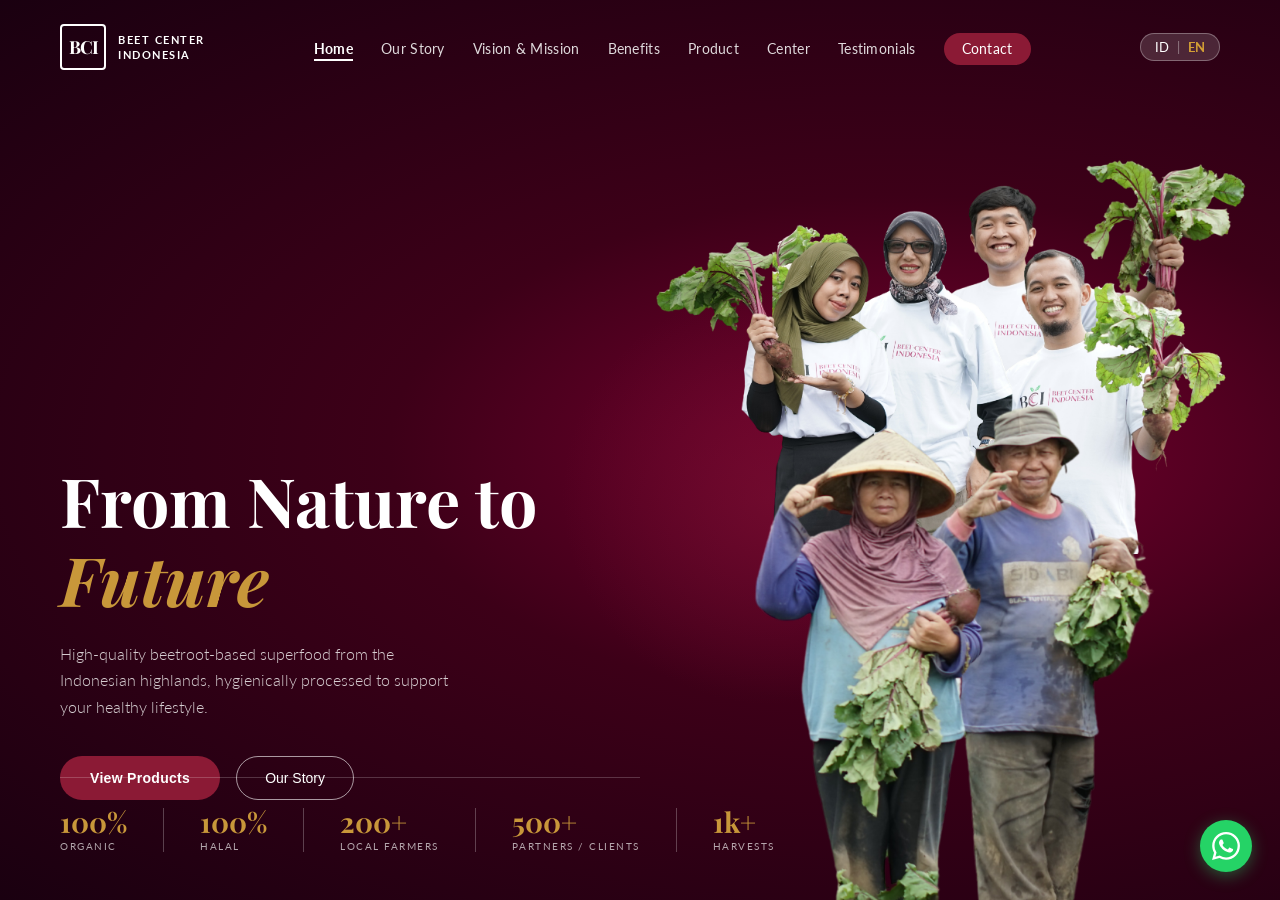
<file: static/img/beet_center_indonesia.html>
<!DOCTYPE html>
<html lang="en">
<head>
<meta charset="UTF-8">
<meta name="viewport" content="width=device-width, initial-scale=1.0">
<title>Beet Center Indonesia</title>
<link href="https://fonts.googleapis.com/css2?family=Playfair+Display:ital,wght@0,400;0,700;1,400&family=Lato:wght@300;400;700&display=swap" rel="stylesheet">
<style>
  * { margin: 0; padding: 0; box-sizing: border-box; }
  body { font-family: 'Lato', sans-serif; background: #1a0010; }

  .hero {
    min-height: 100vh;
    background: radial-gradient(ellipse at 70% 50%, #7a0030 0%, #3d0018 40%, #1a0010 100%);
    position: relative;
    display: flex;
    flex-direction: column;
    overflow: hidden;
  }

  nav {
    display: flex;
    align-items: center;
    justify-content: space-between;
    padding: 24px 60px;
    position: relative;
    z-index: 10;
  }

  .logo {
    display: flex;
    align-items: center;
    gap: 12px;
    color: white;
    text-decoration: none;
  }

  .logo-icon {
    width: 46px;
    height: 46px;
    border: 2px solid white;
    border-radius: 4px;
    display: flex;
    align-items: center;
    justify-content: center;
    font-weight: 700;
    font-size: 18px;
    font-family: 'Playfair Display', serif;
    letter-spacing: -1px;
  }

  .logo-text {
    font-size: 11px;
    font-weight: 700;
    letter-spacing: 1.5px;
    line-height: 1.4;
  }

  .nav-links {
    display: flex;
    align-items: center;
    gap: 28px;
    list-style: none;
  }

  .nav-links a {
    color: rgba(255,255,255,0.85);
    text-decoration: none;
    font-size: 13.5px;
    font-weight: 400;
    letter-spacing: 0.3px;
    transition: color 0.2s;
  }

  .nav-links a:hover { color: #d4a035; }
  .nav-links a.active {
    color: white;
    font-weight: 700;
    border-bottom: 2px solid white;
    padding-bottom: 2px;
  }

  .nav-lang {
    display: flex;
    align-items: center;
    background: rgba(255,255,255,0.15);
    border-radius: 20px;
    padding: 5px 14px;
    gap: 8px;
    font-size: 13px;
    color: white;
    border: 1px solid rgba(255,255,255,0.3);
  }

  .nav-lang span.active { color: #d4a035; font-weight: 700; }

  .hero-body {
    flex: 1;
    display: flex;
    align-items: flex-end;
    padding: 0 60px;
    position: relative;
  }

  .hero-content {
    max-width: 520px;
    padding-bottom: 100px;
    position: relative;
    z-index: 5;
  }

  .hero-title {
    font-family: 'Playfair Display', serif;
    font-size: 68px;
    font-weight: 700;
    line-height: 1.1;
    color: white;
    margin-bottom: 0;
  }

  .hero-title .gold {
    color: #c8973a;
    font-style: italic;
    display: block;
    margin-top: 4px;
  }

  .hero-subtitle {
    margin-top: 24px;
    color: rgba(255,255,255,0.8);
    font-size: 15.5px;
    line-height: 1.7;
    max-width: 400px;
    font-weight: 300;
  }

  .hero-btns {
    display: flex;
    gap: 16px;
    margin-top: 36px;
    align-items: center;
  }

  .btn-primary {
    background: #8b1a35;
    color: white;
    border: none;
    padding: 14px 30px;
    border-radius: 30px;
    font-size: 14px;
    font-weight: 700;
    cursor: pointer;
    letter-spacing: 0.3px;
    transition: background 0.2s, transform 0.15s;
  }
  .btn-primary:hover { background: #a02040; transform: translateY(-1px); }

  .btn-outline {
    background: transparent;
    color: white;
    border: 1.5px solid rgba(255,255,255,0.6);
    padding: 13px 28px;
    border-radius: 30px;
    font-size: 14px;
    font-weight: 400;
    cursor: pointer;
    transition: border-color 0.2s, transform 0.15s;
  }
  .btn-outline:hover { border-color: white; transform: translateY(-1px); }

  /* =============================================
     GAMBAR: ganti src dengan foto asli kamu.
     object-position: bottom memastikan gambar
     selalu mepet ke dasar section.
  ============================================= */
  .hero-image {
    position: absolute;
    right: 0;
    bottom: 0;         /* mepet bawah */
    height: 92%;
    z-index: 3;
    display: flex;
    align-items: flex-end;
  }

  .hero-image img {
    height: 100%;
    object-fit: contain;
    object-position: bottom; /* gambar tidak melayang */
    display: block;
  }

  .beet-glow {
    position: absolute;
    top: 50%;
    right: 300px;
    transform: translateY(-50%);
    width: 420px;
    height: 420px;
    background: radial-gradient(circle, rgba(120, 20, 50, 0.5) 0%, transparent 70%);
    border-radius: 50%;
    z-index: 1;
    pointer-events: none;
  }

  /* =============================================
     STATS BAR — diposisikan paling bawah
  ============================================= */
  .stats-bar {
    position: absolute;
    bottom: 0;
    left: 0;
    right: 0;
    padding: 0 60px 48px;
    z-index: 10;
  }

  .stats-divider {
    width: 580px;
    height: 1px;
    background: rgba(255,255,255,0.2);
    margin-bottom: 30px;
  }

  .stats-inner {
    display: flex;
    align-items: center;
  }

  .stat-item {
    display: flex;
    flex-direction: column;
    align-items: flex-start;
    padding-right: 36px;
    margin-right: 36px;
    border-right: 1px solid rgba(255,255,255,0.25);
  }

  .stat-item:last-child {
    border-right: none;
    margin-right: 0;
    padding-right: 0;
  }

  .stat-number {
    font-family: 'Playfair Display', serif;
    font-size: 28px;
    font-weight: 700;
    color: #c8973a;
    line-height: 1;
  }

  .stat-label {
    font-size: 10px;
    color: rgba(255,255,255,0.65);
    letter-spacing: 1.5px;
    text-transform: uppercase;
    margin-top: 4px;
    font-weight: 400;
  }

  .whatsapp-btn {
    position: fixed;
    bottom: 28px;
    right: 28px;
    width: 52px;
    height: 52px;
    background: #25D366;
    border-radius: 50%;
    display: flex;
    align-items: center;
    justify-content: center;
    cursor: pointer;
    box-shadow: 0 4px 16px rgba(37,211,102,0.4);
    z-index: 100;
    transition: transform 0.2s;
    text-decoration: none;
  }
  .whatsapp-btn:hover { transform: scale(1.08); }
  .whatsapp-btn svg { width: 28px; height: 28px; fill: white; }
</style>
</head>
<body>

<section class="hero">
  <nav>
    <a href="#" class="logo">
      <div class="logo-icon">BCI</div>
      <div class="logo-text">BEET CENTER<br>INDONESIA</div>
    </a>
    <ul class="nav-links">
      <li><a href="#" class="active">Home</a></li>
      <li><a href="#">Our Story</a></li>
      <li><a href="#">Vision &amp; Mission</a></li>
      <li><a href="#">Benefits</a></li>
      <li><a href="#">Product</a></li>
      <li><a href="#">Center</a></li>
      <li><a href="#">Testimonials</a></li>
      <li><a href="#" style="background:#8b1a35;padding:8px 18px;border-radius:20px;color:white;">Contact</a></li>
    </ul>
    <div class="nav-lang">
      <span>ID</span>
      <span style="color:rgba(255,255,255,0.4)">|</span>
      <span class="active">EN</span>
    </div>
  </nav>

  <div class="hero-body">
    <div class="hero-content">
      <h1 class="hero-title">
        From Nature to
        <span class="gold">Future</span>
      </h1>
      <p class="hero-subtitle">
        High-quality beetroot-based superfood from the Indonesian highlands, hygienically processed to support your healthy lifestyle.
      </p>
      <div class="hero-btns">
        <button class="btn-primary">View Products</button>
        <button class="btn-outline">Our Story</button>
      </div>
    </div>

    <div class="beet-glow"></div>

    <!-- Ganti src="foto-kamu.png" dengan path foto asli -->
    <div class="hero-image">
      <img src="home1.png" alt="Beet Center Indonesia Team" />
    </div>
  </div>

  <div class="stats-bar">
    <div class="stats-divider"></div>
    <div class="stats-inner">
      <div class="stat-item">
        <span class="stat-number">100%</span>
        <span class="stat-label">Organic</span>
      </div>
      <div class="stat-item">
        <span class="stat-number">100%</span>
        <span class="stat-label">Halal</span>
      </div>
      <div class="stat-item">
        <span class="stat-number">200+</span>
        <span class="stat-label">Local Farmers</span>
      </div>
      <div class="stat-item">
        <span class="stat-number">500+</span>
        <span class="stat-label">Partners / Clients</span>
      </div>
      <div class="stat-item">
        <span class="stat-number">1k+</span>
        <span class="stat-label">Harvests</span>
      </div>
    </div>
  </div>
</section>

<a href="https://wa.me/" class="whatsapp-btn">
  <svg viewBox="0 0 24 24" xmlns="http://www.w3.org/2000/svg">
    <path d="M17.472 14.382c-.297-.149-1.758-.867-2.03-.967-.273-.099-.471-.148-.67.15-.197.297-.767.966-.94 1.164-.173.199-.347.223-.644.075-.297-.15-1.255-.463-2.39-1.475-.883-.788-1.48-1.761-1.653-2.059-.173-.297-.018-.458.13-.606.134-.133.298-.347.446-.52.149-.174.198-.298.298-.497.099-.198.05-.371-.025-.52-.075-.149-.669-1.612-.916-2.207-.242-.579-.487-.5-.669-.51-.173-.008-.371-.01-.57-.01-.198 0-.52.074-.792.372-.272.297-1.04 1.016-1.04 2.479 0 1.462 1.065 2.875 1.213 3.074.149.198 2.096 3.2 5.077 4.487.709.306 1.262.489 1.694.625.712.227 1.36.195 1.871.118.571-.085 1.758-.719 2.006-1.413.248-.694.248-1.289.173-1.413-.074-.124-.272-.198-.57-.347m-5.421 7.403h-.004a9.87 9.87 0 01-5.031-1.378l-.361-.214-3.741.982.998-3.648-.235-.374a9.86 9.86 0 01-1.51-5.26c.001-5.45 4.436-9.884 9.888-9.884 2.64 0 5.122 1.03 6.988 2.898a9.825 9.825 0 012.893 6.994c-.003 5.45-4.437 9.884-9.885 9.884m8.413-18.297A11.815 11.815 0 0012.05 0C5.495 0 .16 5.335.157 11.892c0 2.096.547 4.142 1.588 5.945L.057 24l6.305-1.654a11.882 11.882 0 005.683 1.448h.005c6.554 0 11.89-5.335 11.893-11.893a11.821 11.821 0 00-3.48-8.413z"/>
  </svg>
</a>

</body>
</html>
</file>
